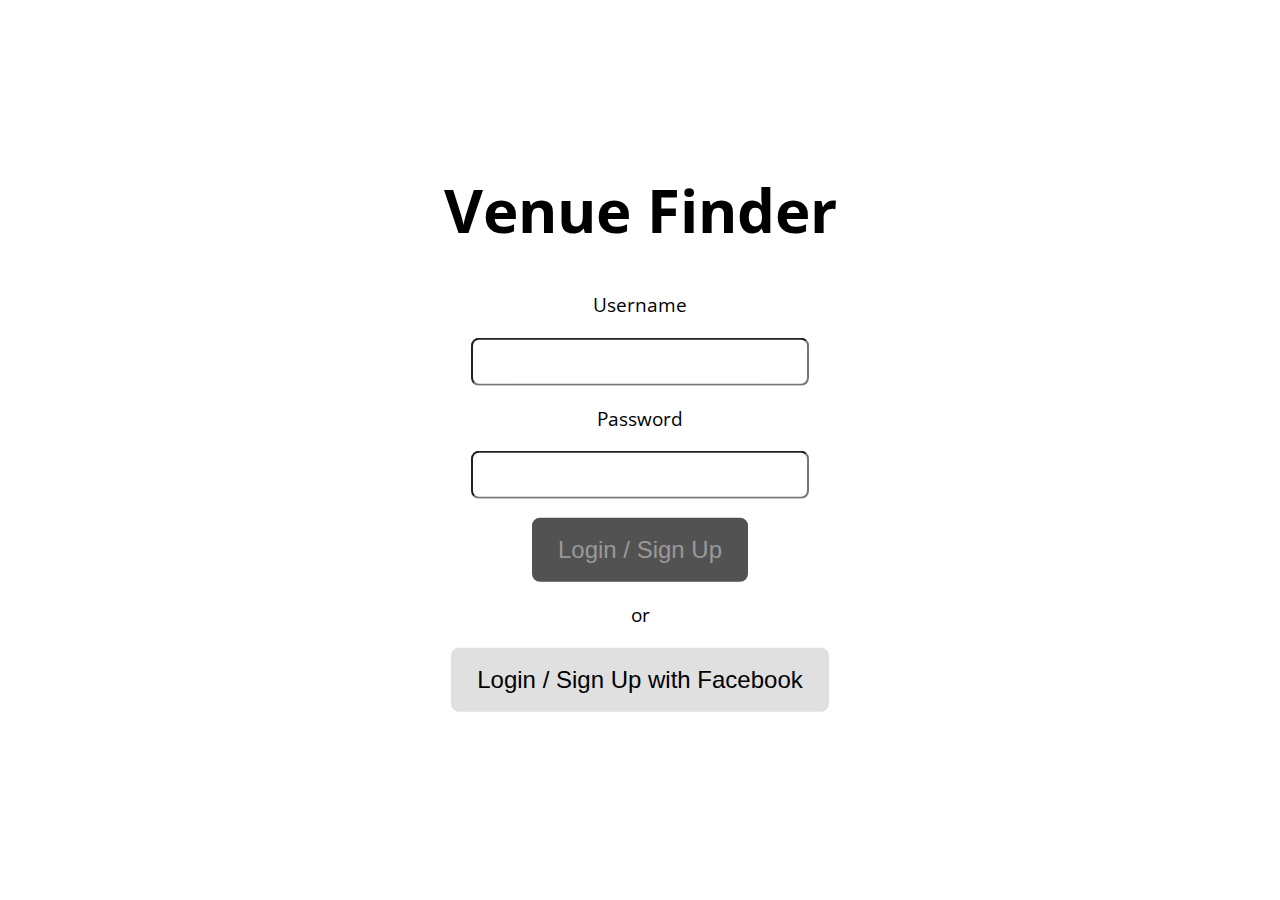
<file: index.html>
<!doctype html>
<html>
	<head>
		<title>Login - Venue Finder</title>
		<link rel="stylesheet" href="main.css">
		<link rel="stylesheet" href="login.css">
		<script src="main.js"></script>
		<script src="index.js"></script>
	</head>

	<body>
		<div id="content">
			<center>
				<h1>Venue Finder</h1>
				<div id="login-signup">
					<p>Username</p>
					<input id="username" />
					<p>Password</p>
					<input id="password" type="password" />
					<p>
						<button id="login-signup-button" onclick="location.href='search.html';">Login / Sign Up</button>
					</p>
					<div id="fb-login">
						<p>or</p>
						<button id="fb-login-button" onclick="location.href='search.html';">Login / Sign Up with Facebook</button>
					</div>
				</div>
			</center>
		</div>
	</body>
</html>
</file>
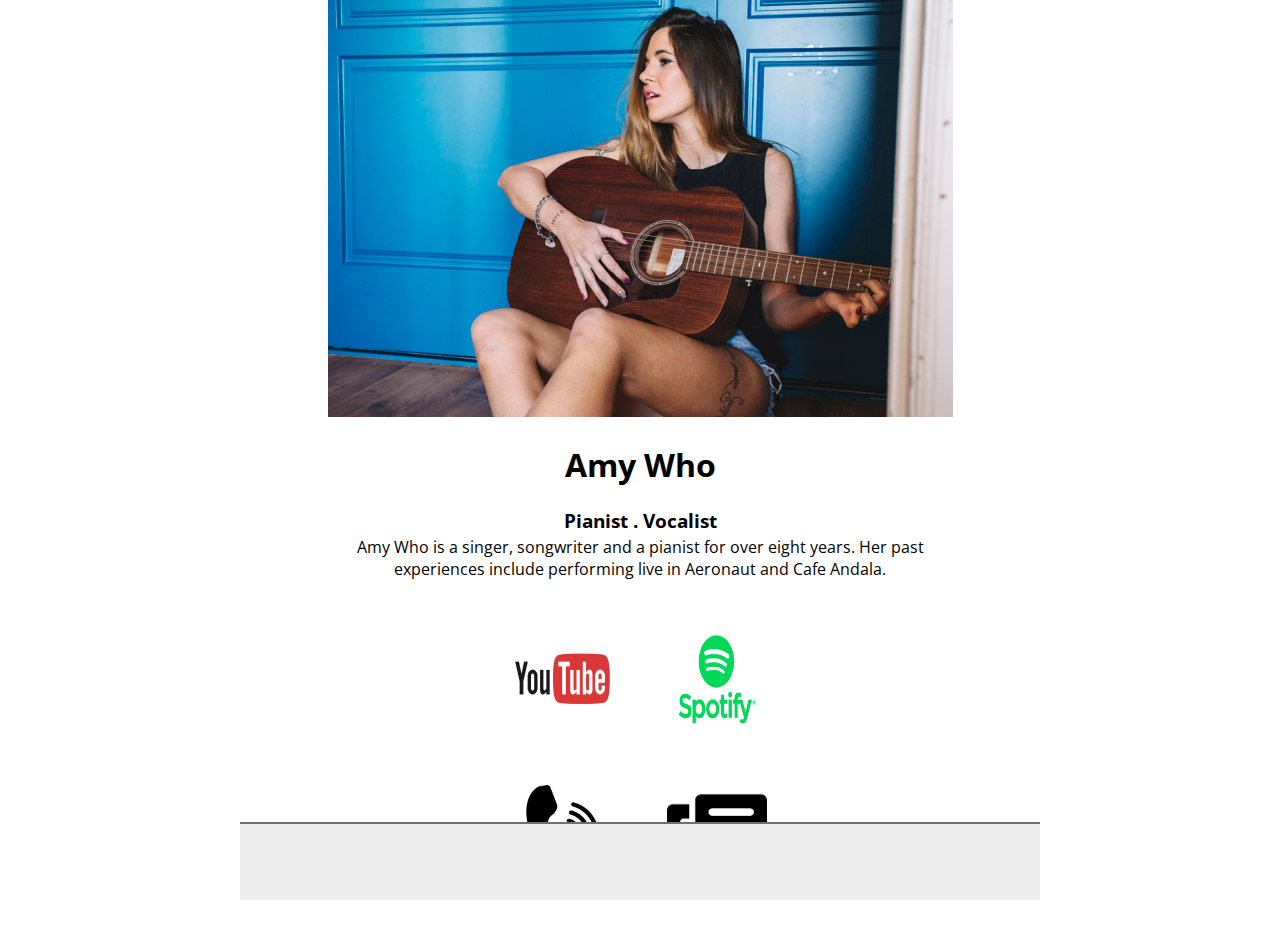
<file: amy-who.html>
<!doctype html>
<html>
	<head>
		<title>Profile - Venue Finder</title>
		<link rel="stylesheet" href="main.css">
		<link rel="stylesheet" href="profile.css">
		<link rel="stylesheet" href="https://use.fontawesome.com/releases/v5.0.10/css/all.css" integrity="sha384-+d0P83n9kaQMCwj8F4RJB66tzIwOKmrdb46+porD/OvrJ+37WqIM7UoBtwHO6Nlg" crossorigin="anonymous">
		<link href="nouislider.min.css" rel="stylesheet">
		<script src="main.js"></script>
		<script src="search.js"></script>
		<script src="nouislider.min.js"></script>
	</head>

	<body>
		<div id="content">
	<div id = "image">
		<img src="guitar_girl.jpg" > </img>
	</div>
	<div id="profile-info">
	<h1>
		Amy Who
	</h1>
    <div id="profile-content">
    	<span class="rating">
								<i class="fas fa-star"></i>
								<i class="fas fa-star"></i>
								<i class="fas fa-star"></i>
								<i class="fas fa-star"></i>
								<i class="fas fa-star"></i>
			</span>
		</div>
	<h3>
		Pianist . Vocalist
	</h3>
	<div id="bio">
	<p>
		Amy Who is a singer, songwriter and a pianist for over eight years. Her past experiences
		include performing live in Aeronaut and Cafe Andala.
	</p>
</div>

<div id="social-buttons">
	<span id="youtube"><a href="https://www.youtube.com/watch?v=FlyxNN4eFQU"><img id="youtube-img" src="youtube-logo.png"></a></span>
	<span id="spotify"><a href="https://www.spotify.com/us/"><img id="spotify-img" src="Color-Spotify-Logo.jpg"></a></span>
</div>

<div id="social-buttons">
	<span id="youtube"><a href=""><img id="youtube-img" src="call_icon.jpg" ></a></span>
	<span id="spotify"><a href="messages.html"><img id="spotify-img" src="text_message.png" ></a></span>
</div>
	  <ul id="navbar">
			<li><a href="search.html"><i class="fas fa-search"></i></a></li>
			<li><a href="favorites.html"><i class="far fa-heart"></i></a></li>
			<li><a href="index.html"><i class="fas fa-home"></i></a></li>
			<li><a href="messages.html"><i class="far fa-comment-alt"></i></a></li>
			<li><a class="selected"><i class="far fa-user-circle"></i></a></li>
		</ul>
	</body>
</html>
</file>
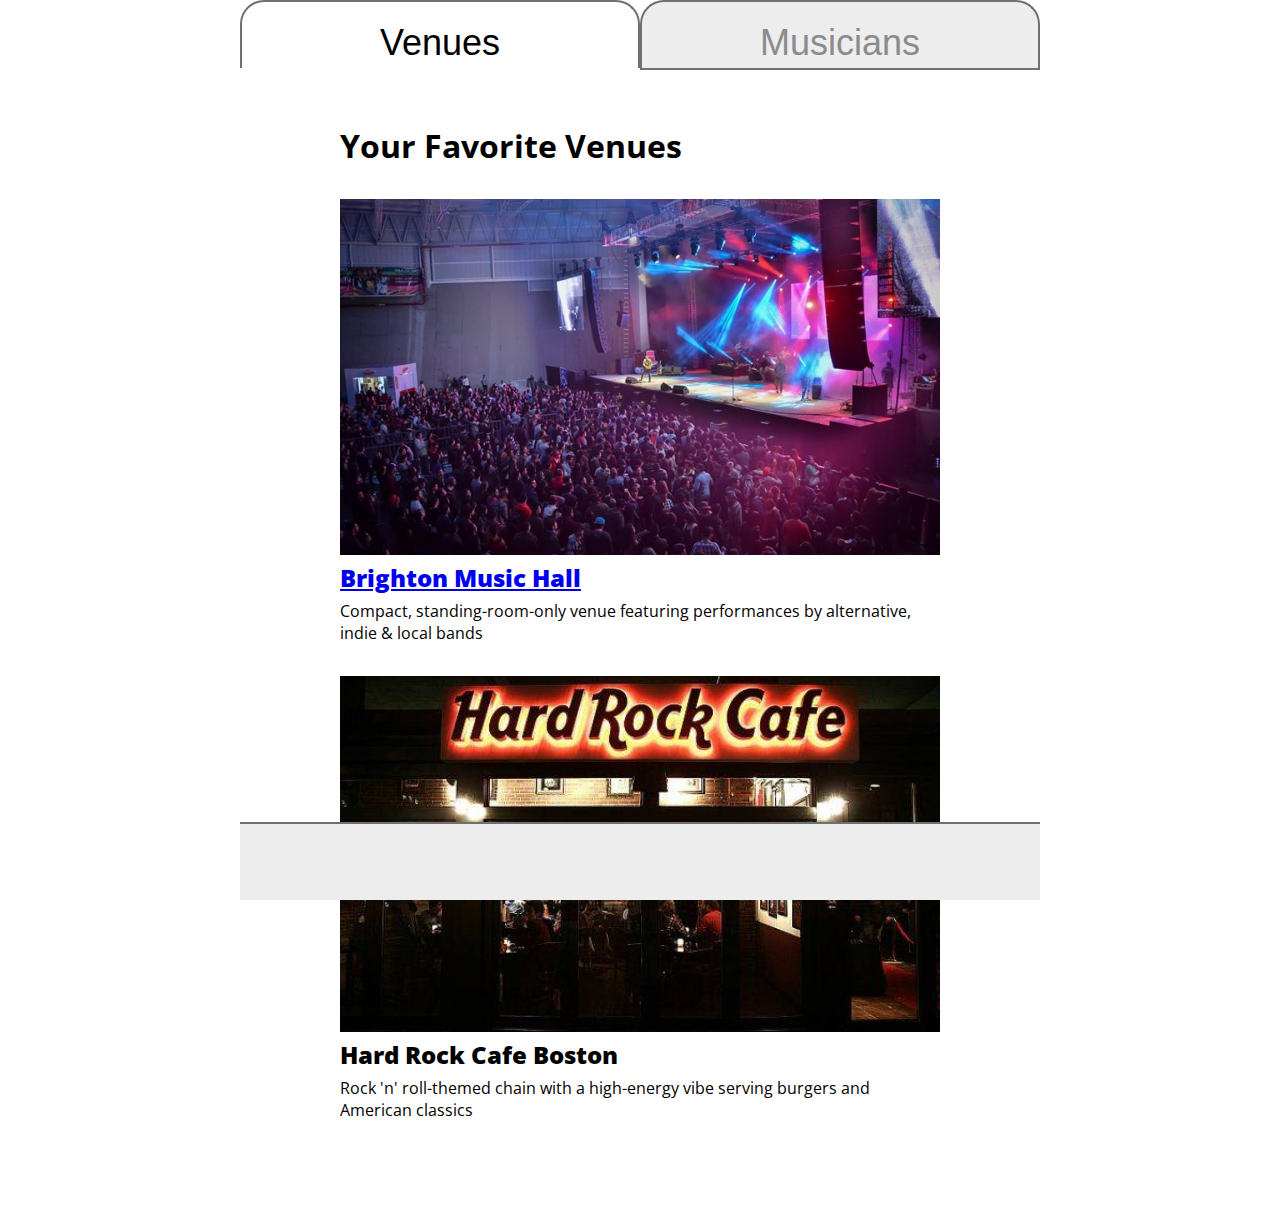
<file: favorites.html>
<!doctype html>
<html>
	<head>
		<title>Favorites - Venue Finder</title>
		<link rel="stylesheet" href="main.css">
		<link rel="stylesheet" href="search.css">
		<link rel="stylesheet" href="https://use.fontawesome.com/releases/v5.0.10/css/all.css" integrity="sha384-+d0P83n9kaQMCwj8F4RJB66tzIwOKmrdb46+porD/OvrJ+37WqIM7UoBtwHO6Nlg" crossorigin="anonymous">
		<link href="nouislider.min.css" rel="stylesheet">
		<script src="main.js"></script>
		<script src="favorites.js"></script>
		<script src="nouislider.min.js"></script>
	</head>

	<body>
    <div id="content">
			<div id="tabs">
				<button id="venues-tab-button" class="tab-button" onclick="switchTab('venues');">Venues</button><!--
				--><button id="musicians-tab-button" class="tab-button" onclick="switchTab('musicians');">Musicians</button>
			</div>
			<div id="tab-hider">
				<span id="venues-hider" class="hider"></span>
				<span id="musicians-hider" class="hider"></span>
			</div>
			<div id="results">
				<h2 id="results-header"></h2>  
				<div class="result">
					<span class="result-image">

					</span>
					<div class="result-info">
						<h3>
							<a href = 'amy-who.html'><b>Result Title</b> </a>
							<span class="rating">
								<i class="fas fa-star"></i>
								<i class="fas fa-star"></i>
								<i class="fas fa-star"></i>
								<i class="fas fa-star"></i>
								<i class="fas fa-star"></i>
							</span>
						</h3>
						<p>Result Description</p>

					</div>
				</div>
				<div class="result">
					<span class="result-image">
					</span>
					<div class="result-info">
						<h3>
							<b>Result Title</b>
							<span class="rating">
								<i class="fas fa-star"></i>
								<i class="fas fa-star"></i>
								<i class="fas fa-star"></i>
								<i class="fas fa-star"></i>
								<i class="fas fa-star"></i>
							</span>
						</h3>
						<p>Result Description</p>
					</div>
				</div>
			</div>


			</div>
		</div>

    <ul id="navbar">
			<li><a href="search.html"><i class="fas fa-search"></i></a></li>
			<li class="selected"><i class="far fa-heart"></i></li>
			<li><a href="index.html"><i class="fas fa-home"></i></a></li>
			<li><a href="messages.html"><i class="far fa-comment-alt"></i></a></li>
			<li><a href="profile.html"><i class="far fa-user-circle"></i></a></li>
		</ul>
	</body>
</html>
</file>
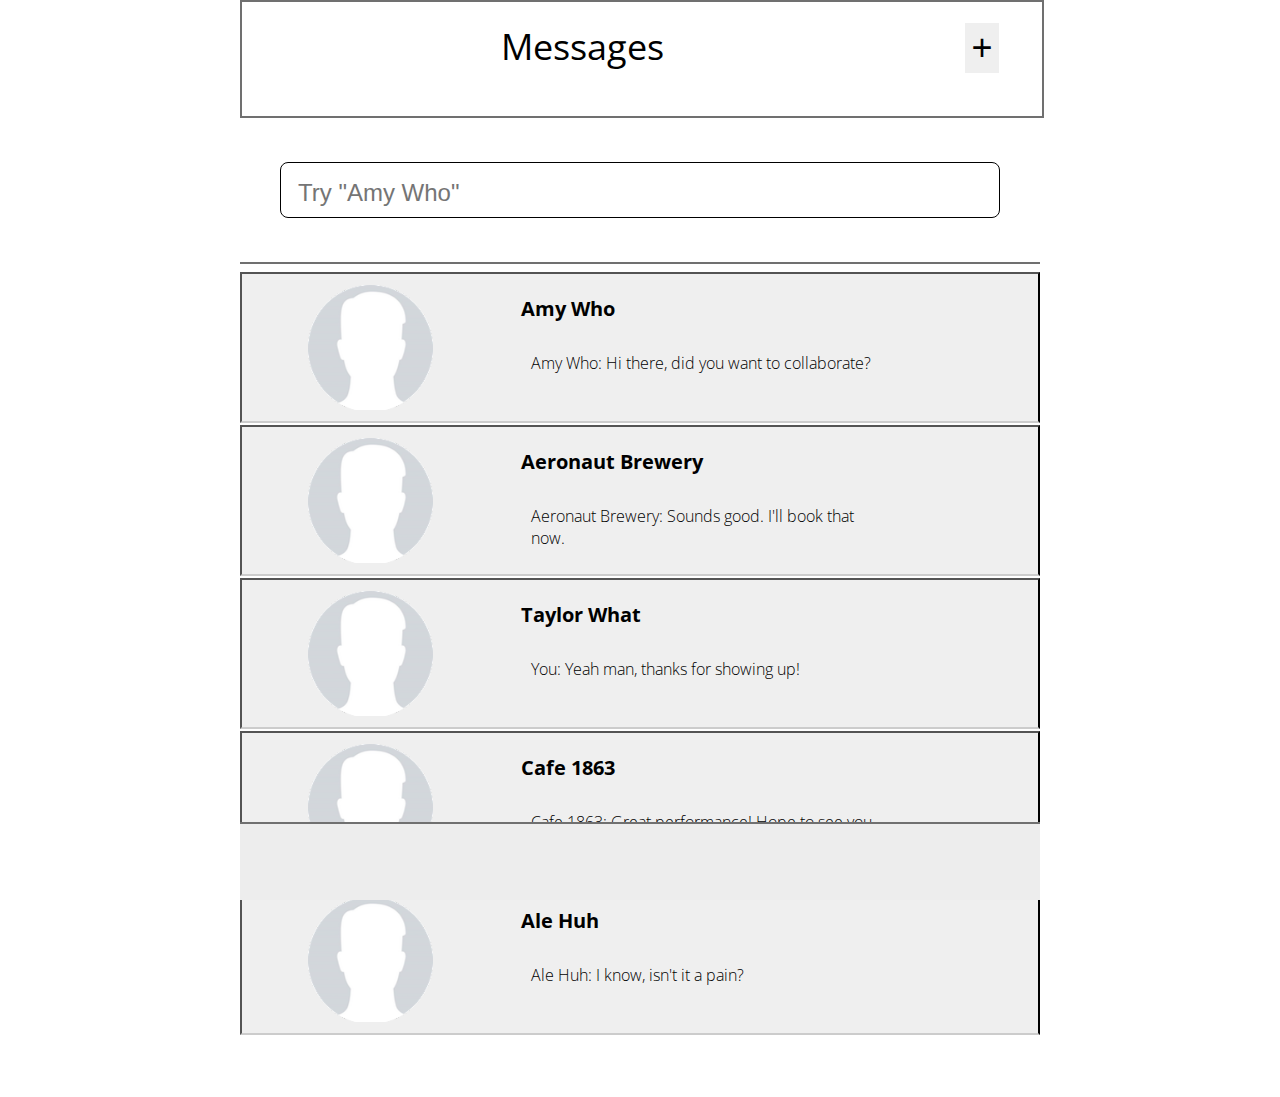
<file: messages.html>
<!doctype html>
<html>
	<head>
		<title>Messages - Venue Finder</title>
		<link rel="stylesheet" href="main.css">
		<link rel="stylesheet" href="messages.css">
		<link rel="stylesheet" href="https://use.fontawesome.com/releases/v5.0.10/css/all.css" integrity="sha384-+d0P83n9kaQMCwj8F4RJB66tzIwOKmrdb46+porD/OvrJ+37WqIM7UoBtwHO6Nlg" crossorigin="anonymous">
		<script src="messages.js"></script>
	</head>

	<body>
		<div id="content">
		</div>

		<ul id="navbar">
			<li><a href="search.html"><i class="fas fa-search"></i></a></li>
			<li><a href="favorites.html"><i class="far fa-heart"></i></a></li>
			<li><a href="index.html"><i class="fas fa-home"></i></a></li>
			<li class="selected"><i class="far fa-comment-alt"></i></li>
			<li><a href="profile.html"><i class="far fa-user-circle"></i></a></li>
		</ul>
	</body>
</html>
</file>
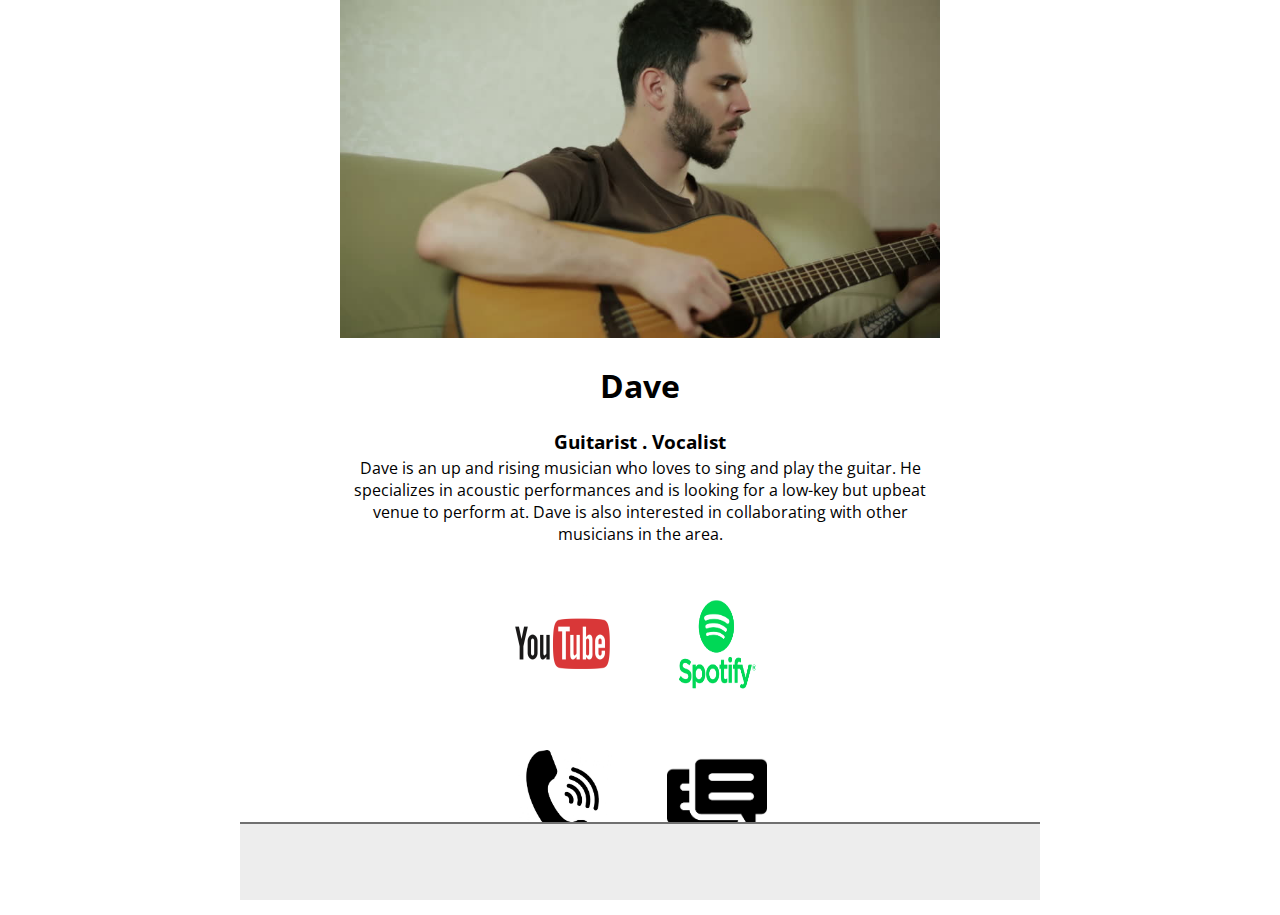
<file: profile.html>
<!doctype html>
<html>
	<head>
		<title>Profile - Venue Finder</title>
		<link rel="stylesheet" href="main.css">
		<link rel="stylesheet" href="profile.css">
		<link rel="stylesheet" href="https://use.fontawesome.com/releases/v5.0.10/css/all.css" integrity="sha384-+d0P83n9kaQMCwj8F4RJB66tzIwOKmrdb46+porD/OvrJ+37WqIM7UoBtwHO6Nlg" crossorigin="anonymous">
		<link href="nouislider.min.css" rel="stylesheet">
		<script src="main.js"></script>
		<script src="search.js"></script>
		<script src="nouislider.min.js"></script>
	</head>

	<body>
		<div id="content">
	<div id = "image">
		<img id="profile-img" src="dave.jpg" > </img>
	</div>
	<div id="profile-info">
	<h1>
		Dave
	</h1>
    <div id="profile-content">
    	<span class="rating">
								<i class="fas fa-star"></i>
								<i class="fas fa-star"></i>
								<i class="fas fa-star"></i>
								<i class="fas fa-star"></i>
								<i class="fas fa-star"></i>
			</span>
		</div>
	<h3>
		Guitarist . Vocalist
	</h3>
	<div id="bio">
	<p>
		Dave is an up and rising musician who loves to sing and play the guitar. He specializes in acoustic performances and is looking for a low-key but upbeat venue to perform at. Dave is also interested in collaborating with other musicians in the area.
	</p>
</div>

<div id="social-buttons">
	<span id="youtube"><a href="https://www.youtube.com/watch?v=FlyxNN4eFQU"><img id="youtube-img" src="youtube-logo.png"></a></span>
	<span id="spotify"><a href="https://www.spotify.com/us/"><img id="spotify-img" src="Color-Spotify-Logo.jpg"></a></span>
</div>

<div id="social-buttons">
	<span id="youtube"><a href=""><img id="youtube-img" src="call_icon.jpg" ></a></span>
	<span id="spotify"><a href="messages.html"><img id="spotify-img" src="text_message.png" ></a></span>
</div>
	  <ul id="navbar">
			<li><a href="search.html"><i class="fas fa-search"></i></a></li>
			<li><a href="favorites.html"><i class="far fa-heart"></i></a></li>
			<li><a href="index.html"><i class="fas fa-home"></i></a></li>
			<li><a href="messages.html"><i class="far fa-comment-alt"></i></a></li>
			<li><a class="selected"><i class="far fa-user-circle"></i></a></li>
		</ul>
	</body>
</html>
</file>
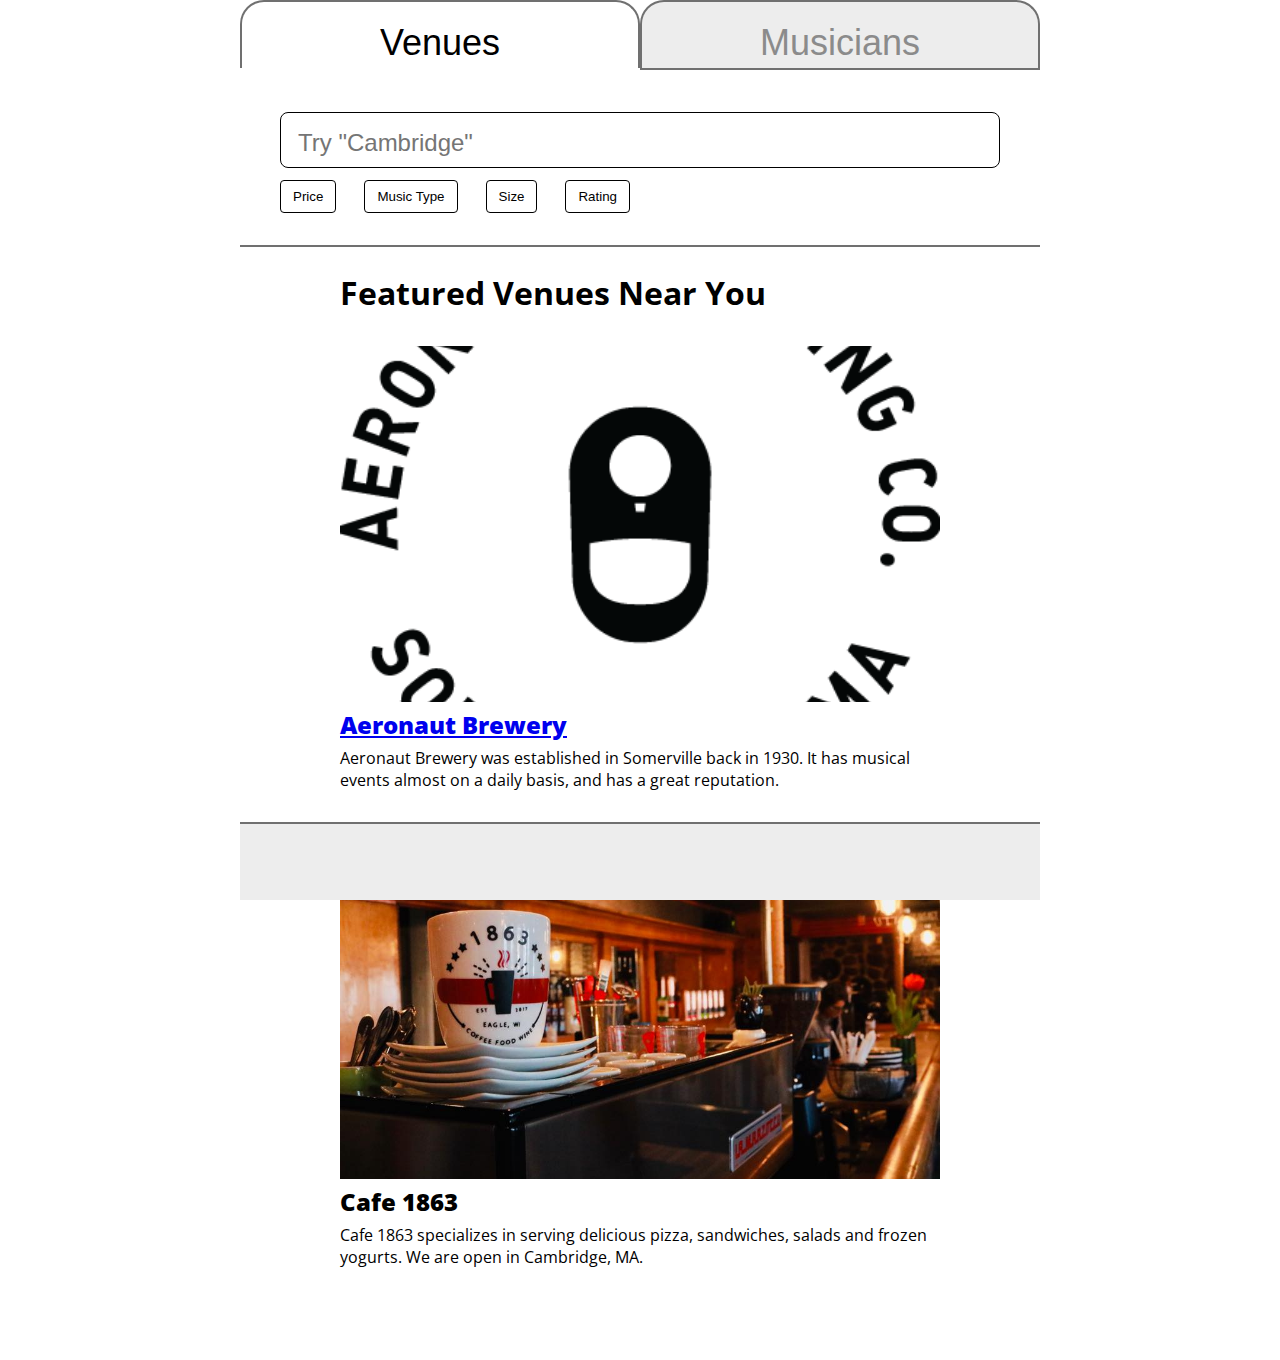
<file: search.html>
<!doctype html>
<html>
	<head>
		<title>Search - Venue Finder</title>
		<link rel="stylesheet" href="main.css">
		<link rel="stylesheet" href="search.css">
		<link rel="stylesheet" href="https://use.fontawesome.com/releases/v5.0.10/css/all.css" integrity="sha384-+d0P83n9kaQMCwj8F4RJB66tzIwOKmrdb46+porD/OvrJ+37WqIM7UoBtwHO6Nlg" crossorigin="anonymous">
		<link href="nouislider.min.css" rel="stylesheet">
		<script src="main.js"></script>
		<script src="search.js"></script>
		<script src="nouislider.min.js"></script>
	</head>

	<body>
		<div id="content">
			<div id="tabs">
				<button id="venues-tab-button" class="tab-button" onclick="switchTab('venues');">Venues</button><!--
				--><button id="musicians-tab-button" class="tab-button" onclick="switchTab('musicians');">Musicians</button>
			</div>
			<div id="tab-hider">
				<span id="venues-hider" class="hider"></span>
				<span id="musicians-hider" class="hider"></span>
			</div>
			<div id="search-area">
				<span id="search-bar">
					<i class="fas fa-search"></i>
					<input id="search-bar-input" placeholder="Try &quot;Cambridge&quot;" />
				</span>
				<button id="price-filter" class="filter-button">Price</button>
				<button id="music-type-filter" class="filter-button">Music Type</button>
				<button id="size-filter" class="filter-button">Size</button>
				<button id="rating-filter" class="filter-button">Rating</button>
			</div>
			<div id="results">
				<h2 id="results-header"></h2>
				<div class="result">
					<span class="result-image">
						<i class="fas fa-heart"></i>
					</span>
					<div class="result-info">
						<h3>
							<a href="amy-who.html">
							<b>Result Title</b>
						</a>
							<span class="rating">
								<i class="fas fa-star"></i>
								<i class="fas fa-star"></i>
								<i class="fas fa-star"></i>
								<i class="fas fa-star"></i>
								<i class="fas fa-star"></i>
							</span>
						</h3>
						<p>Result Description</p>
					</div>
				</div>
				<div class="result">
					<span class="result-image">
						<i class="fas fa-heart"></i>
					</span>
					<div class="result-info">
						<h3>
							<b>Result Title</b>
							<span class="rating">
								<i class="fas fa-star"></i>
								<i class="fas fa-star"></i>
								<i class="fas fa-star"></i>
								<i class="fas fa-star"></i>
								<i class="fas fa-star"></i>
							</span>
						</h3>
						<p>Result Description</p>
					</div>
				</div>
			</div>

			<div class="popup-overlay">
				<div id="price-filter-popup" class="filter-popup">
					<h3 class="popup-header">Price per Hour</h3>
					<div class="filter-popup-content">
						<div id="price-range"></div>
						<div id="price-filter-slider"></div>
					</div>
					<div class="filter-popup-buttons">
						<button class="filter-popup-button left-button">Apply</button><!--
						--><button class="filter-popup-button right-button">Clear</button>
					</div>
				</div>

				<div id="music-type-filter-popup" class="filter-popup">
					<h3 class="popup-header">Music Type</h3>
					<div class="filter-popup-content">
						<div class="checkbox-option">
							<input type="checkbox" name="jazz" id="jazz-filter"><label for="jazz-filter">Jazz</label>
						</div>
						<div class="checkbox-option">
							<input type="checkbox" name="country" id="country-filter"><label for="country-filter">Country</label>
						</div>
						<div class="checkbox-option">
							<input type="checkbox" name="folk" id="folk-filter"><label for="folk-filter">Folk</label>
						</div>
						<div class="checkbox-option">
							<input type="checkbox" name="pop" id="pop-filter"><label for="pop-filter">Pop</label>
						</div>
						<div class="checkbox-option">
							<input type="checkbox" name="rock" id="rock-filter"><label for="rock-filter">Rock</label>
						</div>
						<div class="checkbox-option">
							<input type="checkbox" name="alternative" id="alternative-filter"><label for="alternative-filter">Alternative</label>
						</div>
					</div>
					<div class="filter-popup-buttons">
						<button class="filter-popup-button left-button">Apply</button><!--
						--><button class="filter-popup-button right-button">Cancel</button>
					</div>
				</div>

				<div id="size-filter-popup" class="filter-popup">
					<h3 class="popup-header">Venue Size</h3>
					<div class="filter-popup-content">
						<div id="venue-size-range"></div>
						<div id="venue-size-filter-slider"></div>
					</div>
					<div class="filter-popup-buttons">
						<button class="filter-popup-button left-button">Apply</button><!--
						--><button class="filter-popup-button right-button">Clear</button>
					</div>
				</div>

				<div id="rating-filter-popup" class="filter-popup">
					<h3 class="popup-header">Rating</h3>
					<div class="filter-popup-content">
						<div class="checkbox-option">
							<input type="checkbox" name="1-star" id="1-star-filter">
							<label for="1-star-filter">
								<i class="fas fa-star"></i>
							</label>
						</div>
						<div class="checkbox-option">
							<input type="checkbox" name="2-star" id="2-star-filter">
							<label for="2-star-filter">
								<i class="fas fa-star"></i>
								<i class="fas fa-star"></i>
							</label>
						</div>
						<div class="checkbox-option">
							<input type="checkbox" name="3-star" id="3-star-filter">
							<label for="3-star-filter">
								<i class="fas fa-star"></i>
								<i class="fas fa-star"></i>
								<i class="fas fa-star"></i>
							</label>
						</div>
						<div class="checkbox-option">
							<input type="checkbox" name="4-star" id="4-star-filter">
							<label for="4-star-filter">
								<i class="fas fa-star"></i>
								<i class="fas fa-star"></i>
								<i class="fas fa-star"></i>
								<i class="fas fa-star"></i>
							</label>
						</div>
						<div class="checkbox-option">
							<input type="checkbox" name="5-star" id="5-star-filter">
							<label for="5-star-filter">
								<i class="fas fa-star"></i>
								<i class="fas fa-star"></i>
								<i class="fas fa-star"></i>
								<i class="fas fa-star"></i>
								<i class="fas fa-star"></i>
							</label>
						</div>
					</div>
					<div class="filter-popup-buttons">
						<button class="filter-popup-button left-button">Apply</button><!--
						--><button class="filter-popup-button right-button">Cancel</button>
					</div>
				</div>

			</div>
		</div>

		<ul id="navbar">
			<li class="selected"><i class="fas fa-search"></i></li>
			<li><a href="favorites.html"><i class="far fa-heart"></i></a></li>
			<li><a href="index.html"><i class="fas fa-home"></i></a></li>
			<li><a href="messages.html"><i class="far fa-comment-alt"></i></a></li>
			<li><a href="profile.html"><i class="far fa-user-circle"></i></a></li>
		</ul>
	</body>
</html>
</file>
<file: main.css>
@import url(http://fonts.googleapis.com/css?family=Open+Sans:300italic,400italic,700italic,300,400,700);

html {
	width: 100%;
	height: 100%;
	margin: 0;
	padding: 0;
}

body {
	width: 100%;
	height: 100%;
	margin: 0;
	padding: 0;
	font-family: 'Open Sans', sans-serif;
}

#content {
	width: 800px;
	margin: 0 auto;
	padding-bottom: 60px;
}

#navbar {
	position: fixed;
	bottom: 0;
	left: 50%;
	z-index: 2;
	width: 640px;
	margin: 0;
	margin-left: -400px;
	display: flex;
	align-items: stretch;
	justify-content: space-between;
	list-style-type: none;
	height: 60px;
    padding: 8px 80px;
    overflow: hidden;
    background-color: #ededed;
    font-size: 44px;
    border-top: 2px solid #707070;
    color: #707070;
}

#navbar li {
	display: block;
	flex: 0 1 auto;
	list-style-type: none;
}

#navbar li a {
	color: inherit;
}

#navbar li:hover, #navbar .selected {
	color: #ed755f;
}

#navbar li:hover {
	cursor: pointer;
}

.result-image {
	display: block;
	width: 564px;
	height: 320px;
	background-image: var(--bgImage);
	background-repeat: no-repeat;
	background-position: center;
	background-size: cover;
	text-align: right;
	font-size: 1.5em;
	padding: 18px;
	color: #6a645f;
}
</file>
<file: login.css>
h1 {
	font-size: 60px;
}

#content {
	font-size: 1.2em;
	position: absolute;
	top: 50%;
	left: 0;
	right: 0;
	transform: translateY(-50%);
}

input {
	border-radius: 8px;
	font-size: 24px;
	outline: none;
	box-shadow: none;
	padding: 8px 12px;
}

button {
	font-size: 24px;
	border: 2px solid #e0e0e0;
	background: #e0e0e0;
	color: black;
	padding: 16px 24px;
	border-radius: 8px;
}

button:hover {
	border: 2px solid #ed593e;
	background: #ed593e;
	color: white;
}

button:disabled, button:disabled:hover {
	border-color: #525252;
	background: #525252;
	color: #999999;
}
</file>
<file: profile.css>
#image {
  text-align: center;
}

#profile-info {
  text-align: center;
}

#bio {
	margin: -16px 100px 0;
	width: 600px;
}


#social-buttons {
  margin-top: 50px;
  text-align: center;
}

#spotify {
	width:100px;
  height:100px;
  margin-left: 25px;
}

#youtube {
  width:100px;
  height:100px;
  margin-right: 25px;
}


#profile-img {
  width: 600px;
}

.contact-button {
  width:100px;
  height:100px;
  margin-right: 25px;
  margin-left: 25px;
}

#youtube-img {
  height: 100px;
  width: 100px;
}

#spotify-img {
  height: 100px;
  width: 100px;
}
</file>
<file: search.css>
.tab-button {
	font-size: 36px;
	outline: none;
	text-align: center;
	width: 50%;
	height: 100px;
	border: 2px solid #707070;
	border-bottom: none;
	border-radius: 24px;
	margin: 0;
	padding-top: 20px;
	padding-bottom: 44px;
}

.tab-button:hover {
	cursor: pointer;
}

.active-tab-button {
	background: white;
	color: black;
}

.result-image .fa-heart.favorited {
	color: #ed593e;
}

.result-iamge .fa-heart {
	color:white;
}

.inactive-tab-button {
	background: #ededed;
	color: #8b8b8b;
}

#tab-hider {
	background: white;
	position: relative;
	z-index: 1;
	top: -32px;
	height: 32px;
	width: 100%;
	margin: 0;
	padding: 0;
	display: table;
}

.hider {
	width: 50%;
	display: table-cell;
	padding: 0;
	margin: 0;
}

.active-hider {
	border: none;
}

.inactive-hider {
	border-top: 2px solid #707070;
}

#search-area {
	padding: 0 5% 32px;
	position: relative;
	top: -32px;
	border-bottom: 2px solid #707070;
}

.filter-button, #search-bar {
	outline: none;
	border: 1px solid black;
	background: white;
	padding: 8px 12px;
}

.filter-button {
	color: black;
	border-radius: 4px;
	margin-right: 24px;
}

.filter-button:hover {
	background: #ed593e;
	cursor: pointer;
	color: white;
	border-color: #ed593e;
}

#search-bar {
	display: block;
	margin: 12px auto;
	color: #afafaf;
	font-size: 28px;
	vertical-align: middle;
	border-radius: 8px;
}

#search-bar-input {
	outline: none;
	border: none;
	color: black;
	padding: 0;
	box-shadow: none;
	-webkit-box-shadow: none;
	font-size: 24px;
	margin-left: 5px;
	width: 90%;
}

#results {
	margin: -16px 100px 0;
	width: 600px;
}

.result {
	margin: 32px auto;
}

.result-image i:hover {
	color: black;
}

h2 {
	font-size: 32px;
	margin: 8px auto 0;
}

h3 {
	font-size: 24px;
	margin: 6px auto;
}

.result-info p {
	margin: 3px auto;
}

.rating {
	float: right;
	font-size: 18px;
	margin-top: 6px;
}

.popup-overlay {
    display: none;
    position: fixed;
    z-index: 3;
    left: 0;
    top: 0;
    width: 100%;
    height: 100%;
    overflow: auto;
    background-color: rgb(0,0,0);
    background-color: rgba(0,0,0,0.8);
}

.filter-popup {
	display: none;
	background-color: white;
    margin: 15% auto;
    padding: 20px 0 0;
    border: 1px solid #dddddd;
    width: 50%;
    text-align: center;
    color: #7b7b7b;
    border-radius: 20px;
}

.filter-popup-content {
	border-top: 1px solid #dddddd;
	margin: 12px 0 32px;
	padding: 44px 24px 36px;
	font-size: 24px;
}

.filter-popup-buttons {
	border-top: 1px solid #dddddd;
}

.filter-popup-button {
	width: 50%;
	height: 54px;
	font-size: 24px;
	color: #7b7b7b;
	border: none;
	outline: none;
	background: transparent;
}

.filter-popup-buttons .left-button {
	border-right: 1px solid #dddddd;
}

.filter-popup-buttons .right-button {
	border-left: 1px solid #dddddd;
}

.filter-popup-button:hover {
	color: white;
	background: #ed593e;
	border: 1px solid #ed593e;
}

.filter-popup-buttons .left-button:hover {
	border-bottom-left-radius: 20px;
}

.filter-popup-buttons .right-button:hover {
	border-bottom-right-radius: 20px;
}

#price-range {
	margin-bottom: 50px;
	font-weight: bold;
}

.checkbox-option {
	text-align: left;
	min-width: 32%;
	max-width: 60%;
	margin: 5px auto;
	height: 32px;
	vertical-align: middle;
	line-height: 20px;
}

.checkbox-option input {
	margin: 0 16px;
}

#venue-size-range {
	margin-bottom: 50px;
	font-weight: bold;
}

.checkbox-option label i {
	font-size: 16px;
}

.checkbox-option input {
	width: 20px;
	height: 20px;
}
</file>
<file: messages.css>
@import url(http://fonts.googleapis.com/css?family=Open+Sans:300italic,400italic,700italic,300,400,700);

#header {
	font-size: 36px;
	outline: none;
	text-align: center;
	width: 100%;
	height: 50px;
	border: 2px solid #707070;
	/*border-bottom: none;*/
	border-radius: none;
	margin: 0;
	padding-top: 20px;
	padding-bottom: 44px;
}

#head-table {
	width: 100%;
	height: 100%;
	display: table;
}

.cell{
	display:table-cell;
	height:100%;
}

#new-conversation {
	font-size: 36px;
	height:100%;
	outline: none;
	border: none;
}

#new-conversation:hover {
	cursor:pointer;
}

#search-area {
	padding: 0 5% 32px;
	position: relative;
	top: 32px;
	border-bottom: 2px solid #707070;
}

#search-bar-input {
	outline: none;
	border: none;
	color: black;
	padding: 0;
	box-shadow: none;
	-webkit-box-shadow: none;
	font-size: 24px;
	margin-left: 5px;
}

#search-bar {
	outline: none;
	border: 1px solid black;
	background: white;
	padding: 8px 12px;
	display: block;
	margin: 12px auto;
	color: #afafaf;
	font-size: 28px;
	vertical-align: middle;
	border-radius: 8px;
}

h2 {
	font-size: 32px;
	margin: 8px auto 0;
}

h3 {
	font-size: 24px;
	margin: 6px auto;
}

#contacts {
	display:table;
	width:100%;
	margin-top: 40px;
	border-collapse: collapse;
}

.contact {
	display:table-row;
	width:100%;	
	height:auto;
	border-spacing: 20px;
	border-bottom: 2px solid #CCC;
	font-family: 'Open Sans', sans-serif;
}

.contact-pic {
	width:40%;
	height:100%;
	display:table-cell;
	float:left;
	padding-top: 10px;
	padding-bottom: 10px;
	padding-right: 10px;
	padding-left: 60px;
	max-width: 125px;
	max-height: 125px;
}

.contact-info{
	display:table-cell;
	text-align: left;
	margin-left: 10%;
	float:left;
	width:60%;
}

.contact-name {
	width:75%;
	height:40%;
	font-size:20px;
	padding:20px;
	padding-left: 0px;
	font-weight: bold;
}

.contact-snippet{
	width:75%;
	height:60%;
	padding:10px;
	font-size: 16px;
	font-weight: lighter;
}

.message-bubble {
	position: relative;
	margin-top:35px;
	padding:25px;
	text-align: center;
}


.message-bubble:after {
	content: '';
	position: absolute;
	bottom: 0;
	width: 0;
	height: 0;
	border: 37px solid transparent;
	margin-bottom: -37px;
	border-bottom: 0;
}

.message-bubble-you {
	border-radius: .4em .4em 0 .4em;
	background: #BFF;
	left:40%;
	width:50%;
}
.message-bubble-you:after{
	left:100%;
	border-top-color: #bff;
	margin-left: -37px;
	border-right:0;
}

.message-bubble-them {
	border-radius: .4em .4em .4em 0;
	background:#eee;
	left:10%;
	width:50%;
}
.message-bubble-them:after {
	left:0;
	border-top-color: #eee;
	margin-left: 0px;
	border-left:0;
}

#input-bar{
	outline: none;
	border: 1px solid black;
	background: white;
	padding: 8px 12px;
	display: block;
	margin: 12px auto;
	color: #afafaf;
	font-size: 28px;
	vertical-align: middle;
	border-radius: 8px;
	width:100%;
}

.input-table {
	display:table;
	width:100%;
}

.input-table-row{
	display:table-row;
	width:100%;
}

#input {
	outline: none;
	border: none;
	color: black;
	padding: 0;
	box-shadow: none;
	-webkit-box-shadow: none;
	font-size: 24px;
	margin-left: 5px;
	width:80%;
	display: table-cell;
}

#input-area {
	padding: 0 5% 32px;
	position: relative;
	top: 32px;
	border-bottom: 2px solid #707070;
}

#button-cell{
	display:table-cell;
}

#send-button {
	border:1px solid #afafaf;
	border-radius: 8px;
	display: block;
	left:90%;
	right:100%;
	font-size:24px;
	text-align: right;
}
</file>
<file: nouislider.min.css>
/*! nouislider - 11.1.0 - 2018-04-02 11:18:13 */.noUi-target,.noUi-target *{-webkit-touch-callout:none;-webkit-tap-highlight-color:transparent;-webkit-user-select:none;-ms-touch-action:none;touch-action:none;-ms-user-select:none;-moz-user-select:none;user-select:none;-moz-box-sizing:border-box;box-sizing:border-box}.noUi-target{position:relative;direction:ltr}.noUi-base,.noUi-connects{width:100%;height:100%;position:relative;z-index:1}.noUi-connects{overflow:hidden;z-index:0}.noUi-connect,.noUi-origin{will-change:transform;position:absolute;z-index:1;top:0;left:0;height:100%;width:100%;-ms-transform-origin:0 0;-webkit-transform-origin:0 0;transform-origin:0 0}html:not([dir=rtl]) .noUi-horizontal .noUi-origin{left:auto;right:0}.noUi-vertical .noUi-origin{width:0}.noUi-horizontal .noUi-origin{height:0}.noUi-handle{position:absolute}.noUi-state-tap .noUi-connect,.noUi-state-tap .noUi-origin{-webkit-transition:transform .3s;transition:transform .3s}.noUi-state-drag *{cursor:inherit!important}.noUi-horizontal{height:8px}.noUi-horizontal .noUi-handle{width:32px;height:32px;left:-17px;top:-12px}.noUi-vertical{width:18px}.noUi-vertical .noUi-handle{width:32px;height:32px;left:-6px;top:-17px}html:not([dir=rtl]) .noUi-horizontal .noUi-handle{right:-17px;left:auto}.noUi-target{background:#707070;border-radius:4px;border:none;box-shadow:none}.noUi-connects{border-radius:3px}.noUi-connect{background:#ffac98}.noUi-draggable{cursor:ew-resize}.noUi-vertical .noUi-draggable{cursor:ns-resize}.noUi-handle{border:none;border-radius:32px;background:#ffac98;cursor:default;box-shadow:none;outline:none}.noUi-active{box-shadow:none}[disabled] .noUi-connect{background:#B8B8B8}[disabled] .noUi-handle,[disabled].noUi-handle,[disabled].noUi-target{cursor:not-allowed}.noUi-pips,.noUi-pips *{-moz-box-sizing:border-box;box-sizing:border-box}.noUi-pips{position:absolute;color:#999}.noUi-value{position:absolute;white-space:nowrap;text-align:center}.noUi-value-sub{color:#ccc;font-size:10px}.noUi-marker{position:absolute;background:#CCC}.noUi-marker-large,.noUi-marker-sub{background:#AAA}.noUi-pips-horizontal{padding:10px 0;height:80px;top:100%;left:0;width:100%}.noUi-value-horizontal{-webkit-transform:translate(-50%,50%);transform:translate(-50%,50%)}.noUi-rtl .noUi-value-horizontal{-webkit-transform:translate(50%,50%);transform:translate(50%,50%)}.noUi-marker-horizontal.noUi-marker{margin-left:-1px;width:2px;height:5px}.noUi-marker-horizontal.noUi-marker-sub{height:10px}.noUi-marker-horizontal.noUi-marker-large{height:15px}.noUi-pips-vertical{padding:0 10px;height:100%;top:0;left:100%}.noUi-value-vertical{-webkit-transform:translate(0,-50%);transform:translate(0,-50%,0);padding-left:25px}.noUi-rtl .noUi-value-vertical{-webkit-transform:translate(0,50%);transform:translate(0,50%)}.noUi-marker-vertical.noUi-marker{width:5px;height:2px;margin-top:-1px}.noUi-marker-vertical.noUi-marker-sub{width:10px}.noUi-marker-vertical.noUi-marker-large{width:15px}.noUi-tooltip{display:block;position:absolute;border:1px solid #D9D9D9;border-radius:3px;background:#fff;color:#000;padding:5px;text-align:center;white-space:nowrap}.noUi-horizontal .noUi-tooltip{-webkit-transform:translate(-50%,0);transform:translate(-50%,0);left:50%;bottom:120%}.noUi-vertical .noUi-tooltip{-webkit-transform:translate(0,-50%);transform:translate(0,-50%);top:50%;right:120%}
</file>
